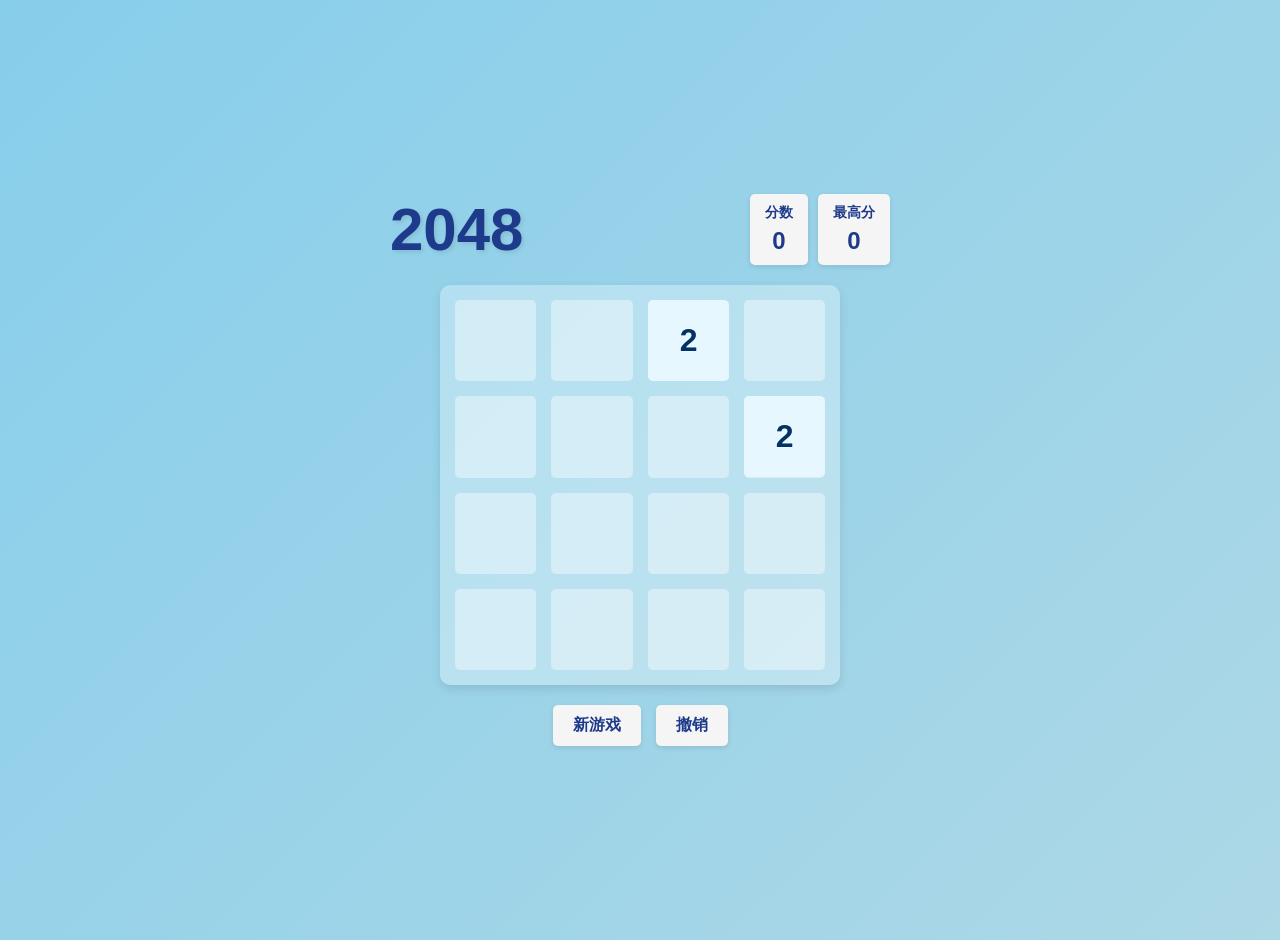
<file: 2048蓝天白云版/index.html>
<!DOCTYPE html>
<html lang="zh">
<head>
    <meta name="viewport" content="width=device-width, initial-scale=1.0, maximum-scale=1.0, user-scalable=no">
    <meta charset="UTF-8">
    <meta name="viewport" content="width=device-width, initial-scale=1.0">
    <title>2048 蓝天白云版</title>
    <link rel="stylesheet" href="style.css">
</head>
<body>
    <div class="game-container">
        <div class="game-header">
            <h1>2048</h1>
            <div class="scores">
                <div class="score-box">
                    <div class="score-title">分数</div>
                    <div class="score-value" id="current-score">0</div>
                </div>
                <div class="score-box">
                    <div class="score-title">最高分</div>
                    <div class="score-value" id="best-score">0</div>
                </div>
            </div>
        </div>
        
        <div class="game-grid" id="game-grid">
            <!-- 4x4网格将通过JavaScript动态生成 -->
        </div>
        
        <div class="game-controls">
            <button id="new-game-btn">新游戏</button>
            <button id="undo-btn">撤销</button>
        </div>
    </div>

    <script src="script.js"></script>
</body>
</html>
</file>
<file: 2048蓝天白云版/style.css>
/* 蓝天白云主题样式 */
:root {
    --sky-blue: #87CEEB;
    --cloud-white: #F5F5F5;
    --deep-blue: #1E3A8A;
    --light-blue: #ADD8E6;
    --shadow-color: rgba(0, 0, 0, 0.1);
}

body {
    font-family: 'Arial', sans-serif;
    background: linear-gradient(135deg, var(--sky-blue), var(--light-blue));
    margin: 0;
    padding: 20px;
    min-height: 100vh;
    display: flex;
    justify-content: center;
    align-items: center;
    color: var(--deep-blue);
}

.game-container {
    width: 100%;
    max-width: 500px;
}

.game-header {
    display: flex;
    justify-content: space-between;
    align-items: center;
    margin-bottom: 20px;
}

.game-header h1 {
    font-size: 60px;
    margin: 0;
    text-shadow: 2px 2px 4px var(--shadow-color);
}

.scores {
    display: flex;
    gap: 10px;
}

.score-box {
    background: var(--cloud-white);
    border-radius: 5px;
    padding: 10px 15px;
    text-align: center;
    box-shadow: 0 2px 5px var(--shadow-color);
}

.score-title {
    font-size: 14px;
    font-weight: bold;
    text-transform: uppercase;
}

.score-value {
    font-size: 24px;
    font-weight: bold;
    margin-top: 5px;
}

.game-grid {
    background: rgba(255, 255, 255, 0.3);
    border-radius: 10px;
    padding: 15px;
    position: relative;
    box-shadow: 0 4px 10px var(--shadow-color);
    width: 100%;
    max-width: 400px;
    margin: 0 auto;
    display: block;
    overflow: hidden;
    box-sizing: border-box;
}

.game-grid {
    display: grid;
    grid-template-columns: repeat(4, 1fr);
    gap: 15px;
    aspect-ratio: 1/1;
    width: 100%;
}

.grid-cell {
    aspect-ratio: 1/1;
    background: rgba(255, 255, 255, 0.4);
    border-radius: 5px;
    position: relative;
    transition: all 0.2s ease;
    box-sizing: border-box;
}

.tile {
    position: absolute;
    top: 0;
    left: 0;
    right: 0;
    bottom: 0;
    width: 100%;
    height: 100%;
    display: flex;
    justify-content: center;
    align-items: center;
    font-size: 32px;
    font-weight: bold;
    color: #003366;
    text-shadow: 0 0 3px white;
    border-radius: 5px;
    transition: 
        transform 0.15s ease-in-out,
        opacity 0.1s ease-out;
    z-index: 1;
    will-change: transform;
}

.tile.new {
    animation: appear 0.15s ease-out;
    z-index: 10;
}

.tile.merged {
    animation: pop 0.15s ease-out;
    z-index: 5;
}

@keyframes appear {
    0% {
        opacity: 0;
        transform: scale(0.5);
    }
    100% {
        opacity: 1;
        transform: scale(1);
    }
}

@keyframes pop {
    0% {
        transform: scale(0.9);
    }
    50% {
        transform: scale(1.1);
    }
    100% {
        transform: scale(1);
    }
}

.game-controls {
    display: flex;
    justify-content: center;
    gap: 15px;
    margin-top: 20px;
}

button {
    background: var(--cloud-white);
    border: none;
    border-radius: 5px;
    padding: 10px 20px;
    font-size: 16px;
    font-weight: bold;
    color: var(--deep-blue);
    cursor: pointer;
    box-shadow: 0 2px 5px var(--shadow-color);
    transition: all 0.2s ease;
}

button:hover {
    transform: translateY(-2px);
    box-shadow: 0 4px 8px var(--shadow-color);
}

/* 响应式设计 */
@media (max-width: 600px) {
    .game-header h1 {
        font-size: 40px;
    }
    
    .score-box {
        padding: 8px 12px;
    }
    
    .score-value {
        font-size: 20px;
    }
    
    .tile {
        font-size: 24px;
    }
}
</file>
